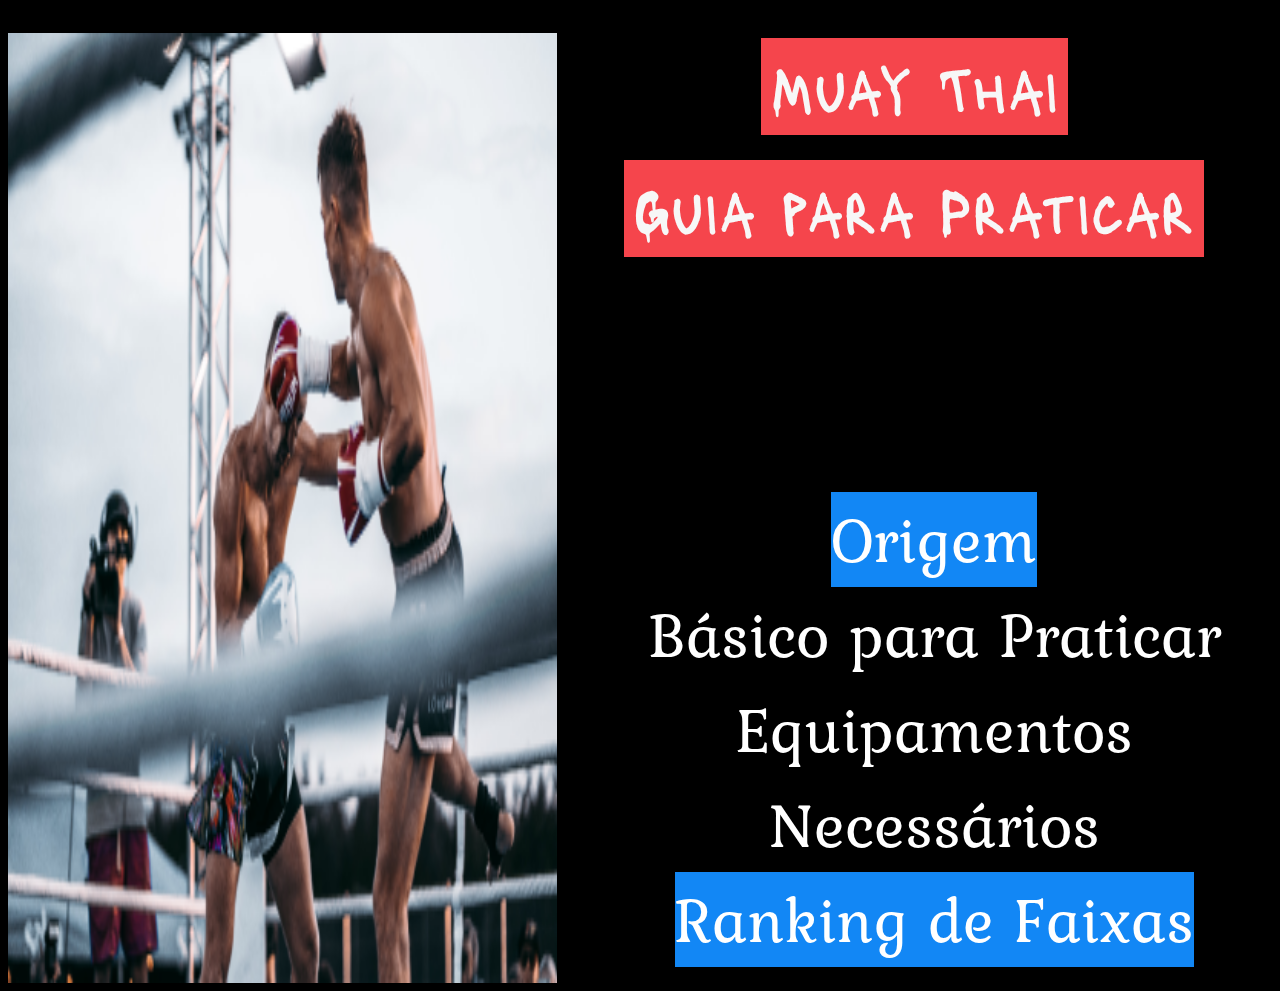
<file: index.html>
<!DOCTYPE html>
<html lang="pt-br">

<head>
    <meta charset="UTF-8">
    <meta http-equiv="X-UA-Compatible" content="IE=edge">
    <meta name="viewport" content="width=device-width, initial-scale=1.0">
    <link rel="stylesheet" href="./CSS/style.css">
    <title>Muay Thai</title>
</head>

<body>
    <main>
        <picture>
        <img src="./IMG/Frame 6.png" alt="Luta Muay Thai"></picture>
        <div class="titulos">
        <div class="titulo-1">
            <span class="top-1">Muay Thai</span>
        </div>
        <div class="titulo-2">
            <span class="top-2">Guia para Praticar</span>
        </div>
        <img class= "imagem" src="./IMG/Frame 6.png" alt="Luta Muay Thai"></picture>
        <span class="top-3">Guia para Praticar</span>
            <nav>
                <ul class="list-anch">
                    <li><a class="og" href="./Paginas/origem.html">Origem</a></li>
                    <li><a class="cp" href="./Paginas/básico.html">Básico para Praticar</a></li>
                    <li><a class="en" href="./Paginas/básico.html">Equipamentos Necessários</a></li>
                    <li><a class="rf" href="./Paginas/ranking.html">Ranking de Faixas</a></li>
                </ul>
            </nav>
        </div>
    </main>
</body>

</html>
</file>
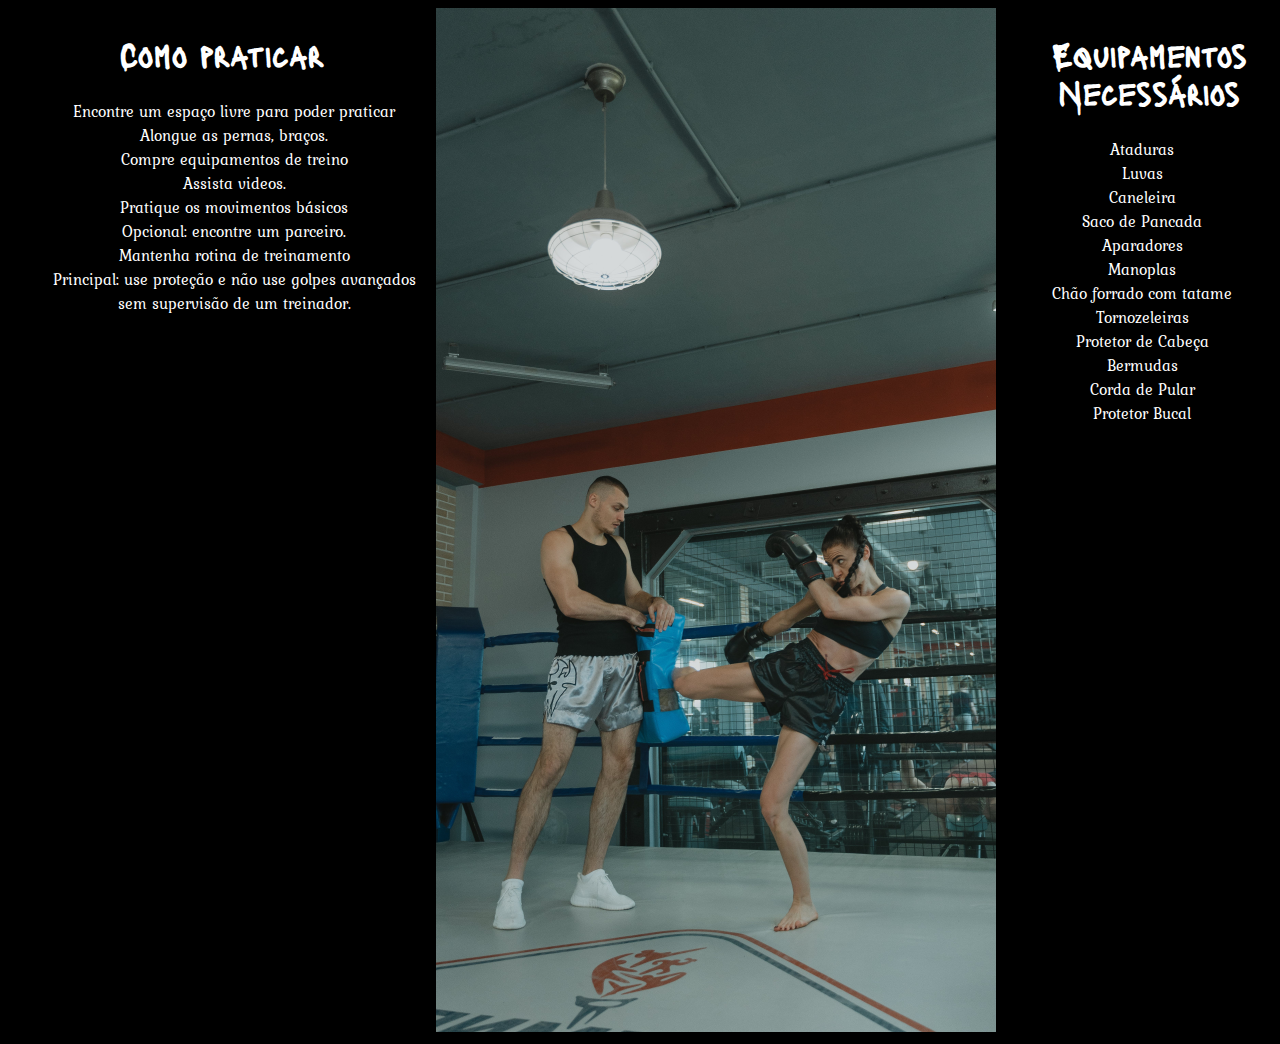
<file: Paginas/básico.html>
<!DOCTYPE html>
<html lang="pt-br">

<head>
    <meta charset="UTF-8">
    <meta http-equiv="X-UA-Compatible" content="IE=edge">
    <meta name="viewport" content="width=device-width, initial-scale=1.0">
    <link rel="stylesheet" href="./../CSS/básico.css">
    <title>Básico para praticar</title>
</head>

<body>
    <main>        
        <div class="mid-tm">
            <img class="imagem-tm" src="./../IMG/Frame 10.png" alt="treino muay thai">
        </div>
        <div class="items">
        <div class="left-cp">
            <h2 class="tcp">Como praticar</h2>
            <ul class="text-cp">
                <li>Encontre um espaço livre para poder praticar</li>
                <li>Alongue as pernas, braços.</li>
                <li>Compre equipamentos de treino</li>
                <li>Assista videos.</li>
                <li>Pratique os movimentos básicos</li>
                <li>Opcional: encontre um parceiro.</li>
                <li>Mantenha rotina de treinamento</li>
                <li>Principal: use proteção e não use golpes avançados sem supervisão de um treinador.</li>
            </ul>
        </div>
        <div class="mid-tmr">
            <img class="imagem-tmr" src="./../IMG/Frame 10.png" alt="treino muay thai">
        </div>
            <div class="right-en">
                <h2 class="ten">Equipamentos Necessários</h2>
                <ul class="text-en">
                    <li>Ataduras</li>
                    <li>Luvas</li>
                    <li>Caneleira</li>
                    <li>Saco de Pancada</li>
                    <li>Aparadores</li>
                    <li>Manoplas</li>
                    <li>Chão forrado com tatame</li>
                    <li>Tornozeleiras</li>
                    <li>Protetor de Cabeça</li>
                    <li>Bermudas</li>
                    <li>Corda de Pular</li>
                    <li>Protetor Bucal</li>
                </ul>
            </div>
        </div>
    </main>
</body>

</html>
</file>
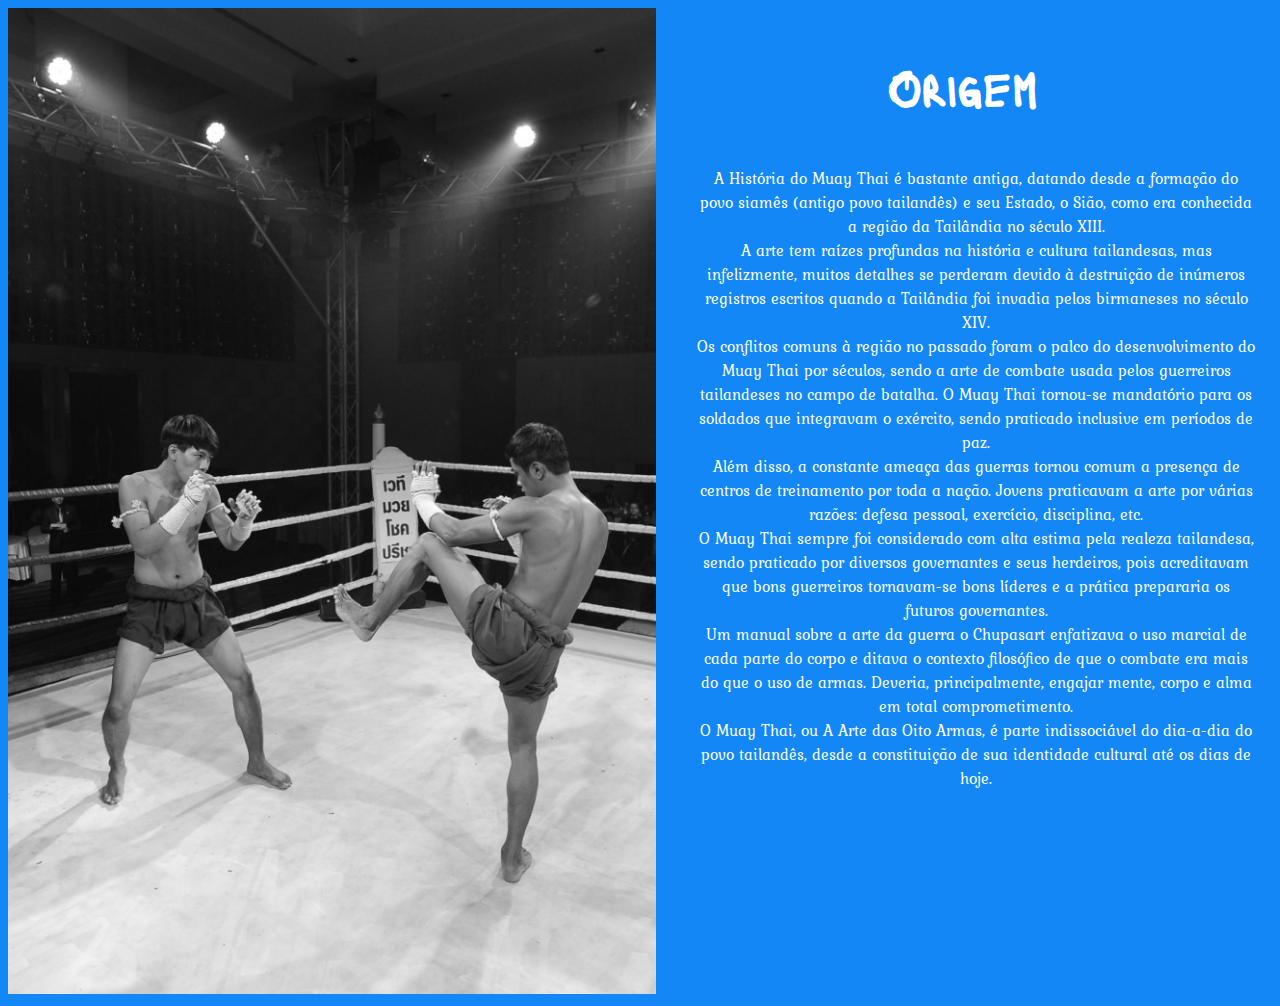
<file: Paginas/origem.html>
<!DOCTYPE html>
<html lang="pt-br">

<head>
    <meta charset="UTF-8">
    <meta http-equiv="X-UA-Compatible" content="IE=edge">
    <meta name="viewport" content="width=device-width, initial-scale=1.0">
    <link rel="stylesheet" href="./../CSS/ogstyle.css">
    <title>Origem</title>
</head>

<body>
    <main>
          <h2 class="togh">Origem</h2>
          <div class="imagem-mq">
          <img class="imagembp" src="./../IMG/branco e preto muay thai.png" alt="luta branco e preta">
        </div>
          <div class="text-right">
            <h2 class="tog">Origem</h2>
            <ul class="text-og">

                <li>A História do Muay Thai é bastante antiga, datando desde a formação do povo siamês (antigo povo tailandês) e seu Estado, o Sião, como era conhecida a região da Tailândia no século XIII.</li>

                <li>A arte tem raízes profundas na história e cultura tailandesas, mas infelizmente, muitos detalhes se perderam
                    devido à destruição de inúmeros registros escritos quando a Tailândia foi invadia pelos birmaneses no século
                    XIV.</li>
          
                  <li>Os conflitos comuns à região no passado foram o palco do desenvolvimento do Muay Thai por séculos, sendo
                    a
                    arte de combate usada pelos guerreiros tailandeses no campo de batalha. O Muay Thai tornou-se mandatório para
                    os soldados que integravam o exército, sendo praticado inclusive em períodos de paz.</li>
          
                  <li>Além disso, a constante ameaça das guerras tornou comum a presença de centros de treinamento por toda a
                    nação.
                    Jovens praticavam a arte por várias razões: defesa pessoal, exercício, disciplina, etc.</li>
          
                  <li>O Muay Thai sempre foi considerado com alta estima pela realeza tailandesa, sendo praticado por diversos
                    governantes e seus herdeiros, pois acreditavam que bons guerreiros tornavam-se bons líderes e a prática
                    prepararia os futuros governantes.</li>
          
                  <li>Um manual sobre a arte da guerra o Chupasart enfatizava o uso marcial de cada parte do corpo e ditava o
                    contexto filosófico de que o combate era mais do que o uso de armas. Deveria, principalmente, engajar mente,
                    corpo e alma em total comprometimento.</li>
          
                  <li>O Muay Thai, ou A Arte das Oito Armas, é parte indissociável do dia-a-dia do povo tailandês, desde a
                    constituição de sua identidade cultural até os dias de hoje.</li>
            </ul>
          </div>
    </main>
</body>

</html>
</file>
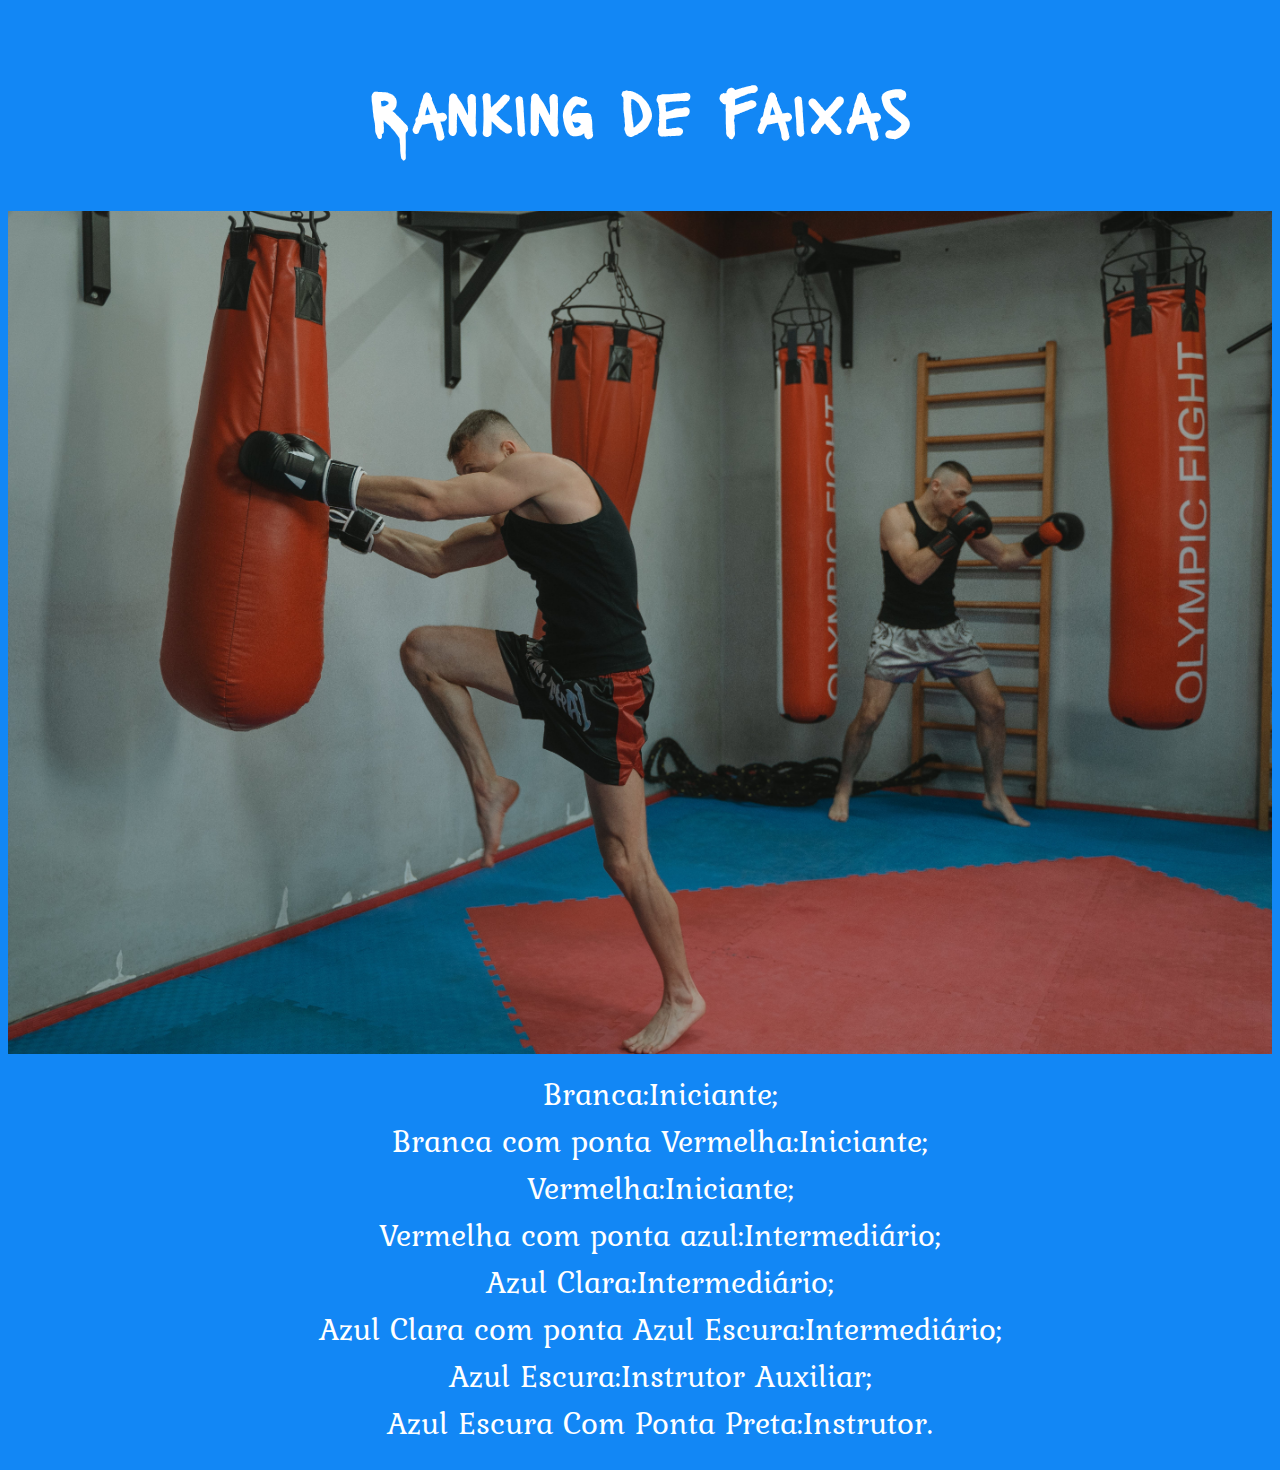
<file: Paginas/ranking.html>
<!DOCTYPE html>
<html lang="en">

<head>
    <meta charset="UTF-8">
    <meta http-equiv="X-UA-Compatible" content="IE=edge">
    <meta name="viewport" content="width=device-width, initial-scale=1.0">
    <link rel="stylesheet" href="./../CSS/ranking.css">
    <title>Ranking de Faixas</title>
</head>

<body>
    <main>
        <h2 class="trf">Ranking de Faixas</h2>
        <img class="imagem-rf" src="./../IMG/pexels-tima-miroshnichenko-5750838.jpg" alt="dupla treino muay thai">
        <h2 class="trfh">Ranking de faixas</h2>
        <ul class="text-rf">
            <li>Branca:Iniciante;</li>
            <li>Branca com ponta Vermelha:Iniciante;</li>
            <li>Vermelha:Iniciante;</li>
            <li>Vermelha com ponta azul:Intermediário;</li>
            <li>Azul Clara:Intermediário;</li>
            <li>Azul Clara com ponta Azul Escura:Intermediário;</li>
            <li>Azul Escura:Instrutor Auxiliar;</li>
            <li>Azul Escura Com Ponta Preta:Instrutor.</li>
        </ul>
    </main>
</body>

</html>
</file>
<file: CSS/style.css>
@font-face {
    font-family: Lacquer;
    src: url(./../Fontes/Lacquer-Regular.ttf);
  }

@font-face {
      font-family:Kurale;
      src: url(./../Fontes/Kurale-Regular.ttf);
  }

body{ background-color:rgb(0, 0, 0);
}

main {
    display: flex;
    justify-content: center;
    text-align: center;
}

li {font-family:Kurale;
    list-style: none;
}

span {   
    padding: 10px;
}

picture {
    width: 605px;
    display: flex;
}

img {
    width: 100%;
    padding-top: 25px;
} 

.imagem {
    display: none;
}

.titulos {
    text-align: center;
    display: flex;
    flex-direction: column;
    gap: 45px;
    padding-top: 40px;
}

.top-1 { 
    color:rgb(247, 247, 247);
    background-color: #F5454C;
    font-family: "Lacquer";
    font-size: 4rem;
}

.top-2 {
    color:rgb(247, 247, 247);
    background-color: #F5454C;
    font-family: Lacquer;
    font-size: 4rem;
}

.top-3 {
    display: none;
}

.list-anch {
    margin-top: 200px;
}

.og {background-color:#1287F5;
    color: white;
    text-decoration: none;
    font-size: 4rem;
    text-align: center;
}

.cp {background-color:#000000;
    color: white;
    text-decoration: none;
    font-size: 4rem;
    text-align: center;
}

.en {background-color:#000000;
     color: white;
     text-decoration: none;
     font-size: 4rem;
     text-align: center;
}

.rf {background-color:#1287F5;
     color: white;
     text-decoration: none;
     font-size: 4rem;
     text-align: center;
}

@media only screen and (max-width: 1024px){

    main { 
        display: flex;
        justify-content: center;
        flex-direction: column;
        align-items: center;
    }

    picture {
        display: none;
    }

    img{
        width: 50%;
    } 

    .top-1 {
        color:rgb(247, 247, 247);
        background-color: #F5454C;
        font-family: "Lacquer";
        font-size: 3rem;
    }
    
    .top-2 {
     display: none;
    }

    .top-3 {
        display: flex;
        color:rgb(247, 247, 247);
        background-color: #F5454C;
        font-family: Lacquer;
        font-size: 3rem;
    }

    .imagem {
        display: flex;
        text-align: center;
        width: auto;
        flex-direction: column;
    }

    .list-anch {
        padding-right: 40px;
        display: inline;
    }

    .og {background-color:#1287F5;
        color: white;
        text-decoration: none;
        font-size: 2rem;
        text-align: center;
    }
    
    .cp {background-color:#000000;
        color: white;
        text-decoration: none;
        font-size: 2rem;
        text-align: center;
    }
    
    .en {background-color:#000000;
         color: white;
         text-decoration: none;
         font-size: 2rem;
         text-align: center;
    }
    
    .rf {background-color:#1287F5;
         color: white;
         text-decoration: none;
         font-size: 2rem;
         text-align: center;
    }

    .titulos {
        gap: 20px;
    }

}
</file>
<file: CSS/básico.css>
@font-face {
    font-family: Lacquer;
    src: url(./../Fontes/Lacquer-Regular.ttf);
  }

@font-face {
      font-family:Kurale;
      src: url(./../Fontes/Kurale-Regular.ttf);
  }

body{ background-color:rgb(0, 0, 0);
}

main {
    justify-content: center;
    align-items: flex-start;
    text-align: center;
}

li {font-family: Kurale;
    list-style:none;
}

h2{
    padding-left: 15px;
    font-family: Lacquer;
}

.items {
    display: flex;
    flex-direction:row;
    justify-content: center;
    align-items: flex-start;
    gap: 16px;
}

.imagem-tmr {
    /* width: 100%; */
}

.mid-tmr {
    width: 600px;
}

.mid-tm{
    display: none;
}

.imagem-tm {
    width: 50%;
}


.tcp{background-color:#000000;
    color: white;
    font-size: 2rem;
}

.text-cp{background-color:#000000;
    color: white;
    font-size: 1rem;
    
}

.ten{background-color:#000000;
    color:white;
    font-size: 2rem;
} 

.text-en{background-color:#000000;
    color: white;
    font-size: 1rem;
    padding-left:0px ;
}

@media only screen and (max-width: 1024px){
    main {
        display: flex;
        flex-direction: column;
        align-items: center;
        
    }

    .imagem-tmr{
        display: none;
    }

    .mid-tmr{
        display:none;
    }

    .mid-tm{
        display:contents;
        width: 100%;
        
    }
    
    .imagem-tm {
     display: flex;
     flex-direction: column;
       
    }

    .ten {
        font-size: 20px; 
        font-family: Lacquer;
    }

    .text-en{
        font-size: 1rem;
    }

    .tcp{
        font-size: 20px;
        font-family: Lacquer;
    }

    .text-cp{
        font-size: 1rem;
    }
    .items{
    gap: 0px;
    }
}
</file>
<file: CSS/ogstyle.css>
@font-face {
    font-family: Lacquer;
    src: url(./../Fontes/Lacquer-Regular.ttf);
}

@font-face {
    font-family: Kurale;
    src: url(./../Fontes/Kurale-Regular.ttf);
}

body {background-color: #1287F5;
}
main {
    display: flex;
    justify-content: center;
}

ul {
    text-align: center;
    font-family: Kurale;
    list-style: none;
}

h2{font-size: 5vw;
    color: white;
    padding: 10px;
    font-family: Lacquer;
}
.text-right {
    flex-direction: column;
    align-items: center;
    width:50vw;

}

.tog{
font-size: 3rem;
text-align: center;
}

.imagem-mq {
    filter: grayscale(1);
    width: 673px;
}

.imagembp {
    /* width: 400px; */
    width: 100%;
    height: auto;
}
.text-og{
    color: white;
    font-size: 1rem;
    padding-right: 15px;
}

.togh {
    display: none;
}

@media only screen and (max-width: 1000px) {
    main {
        display: flex;
        flex-direction: column;
        align-items: center;
    }

    img{
        /* width: 400px; */
       filter: grayscale(1);
       width: 20vw;
       }

    .togh {
        display:inline;
        text-align: center;
        font-size: 3rem;
    }

    .imagem-mq {
        width: 80vw;
        align-items: center;
        text-align: center;
    }

    .imagembp{
        width: 100%;
        text-align: center;
    }

    .text-right { 
        display: flex;
        flex-direction: none;
        align-items: center;
        width: auto;
    }
        .tog {
            display: none;
    }
}
</file>
<file: CSS/ranking.css>
@font-face {
    font-family: Lacquer;
    src: url(./../Fontes/Lacquer-Regular.ttf);
  }

@font-face {
      font-family:Kurale;
      src: url(./../Fontes/Kurale-Regular.ttf);
  }

body{ background-color: #1287F5;
}

main {
    display: flex;
    justify-content: center;
    flex-direction: column;
    align-items: center;
}

.trf {
    display: flex;
    font-family: Lacquer;
}

.text-rf {
    font-family:Kurale;
    list-style: none;
    color: white;
    text-align: center;
}

li {
    font-size: 2rem;
}

h2{font-size: 4rem;
    color: white;
    padding: 10px;
    text-align: center;
}

img {
    width: 30vw;
}

.imagem-rf {
    width: 100%;

}

.trfh {
    display: none;
}
 
@media only screen and (max-width: 1000px){

 main {
     display: flex;
     flex-direction: column;
     align-items: center;
 }

 .trf {
     display: none;
     
    }

 .trfh{
     display: inline;
     text-align: center;
     font-family: Lacquer;
  }

  h2 {
    font-size: 3rem;
    
  }

.text-rf {
    text-align: center;
  }

 li {
     font-size: 2rem;
 }

 img {
     width: 40vw;
 }

 .imagem-rf {
     width:100%;
 }

}
</file>
